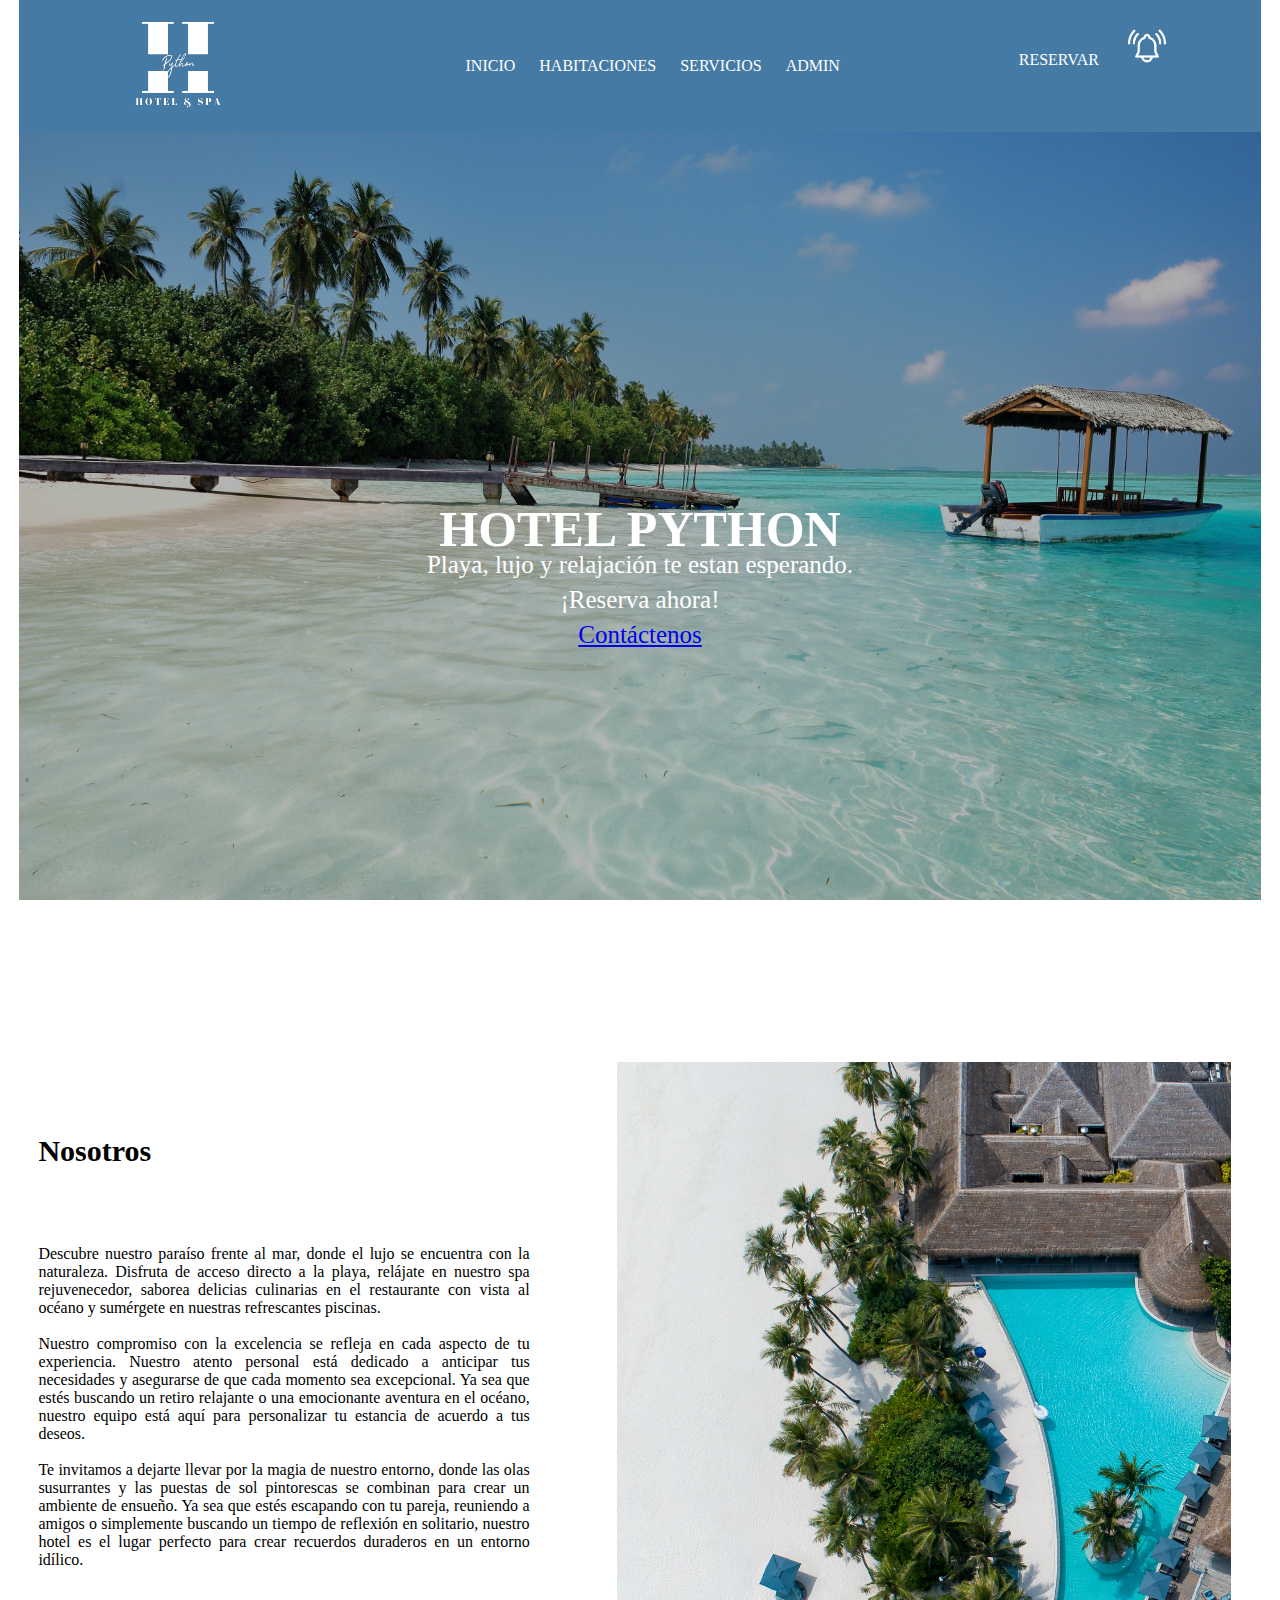
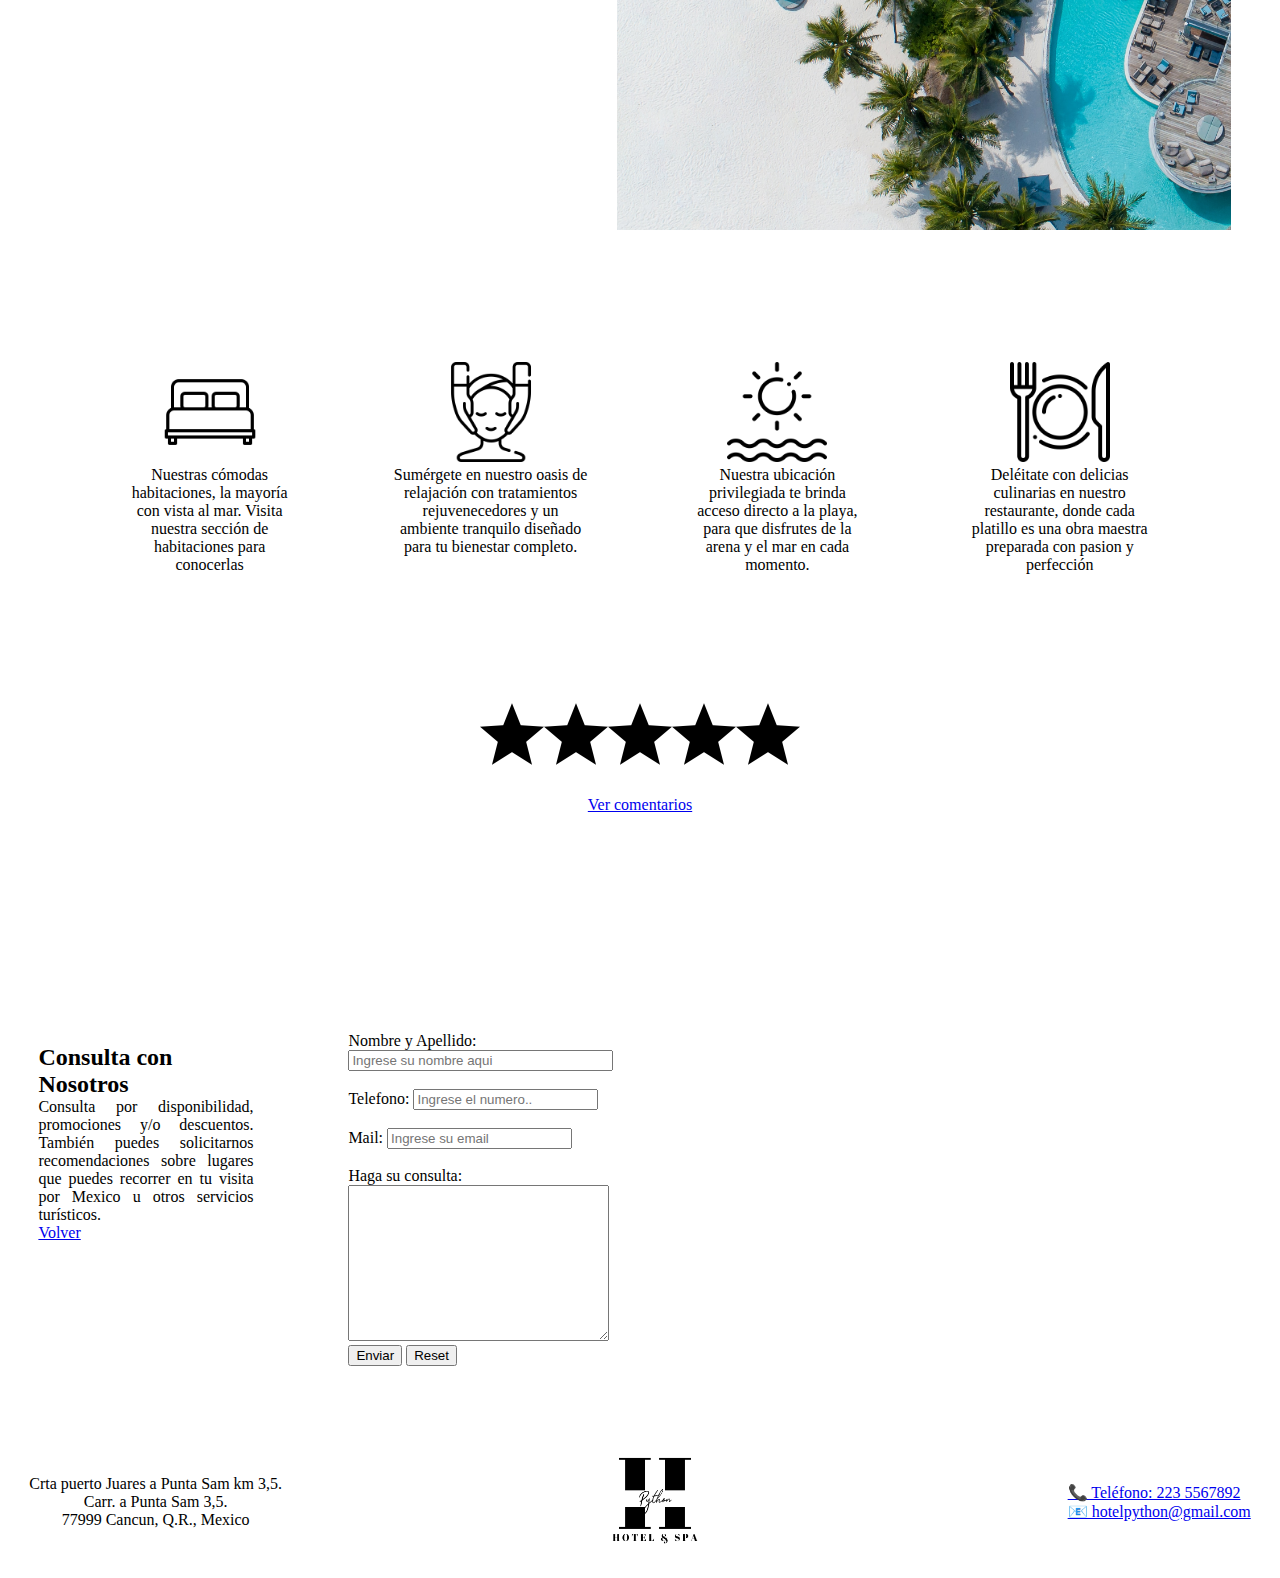
<file: index.html>
<!DOCTYPE html>
<html lang="es">

<head>
    <meta charset="UTF-8">
    <meta name="viewport" content="width=device-width, initial-scale=1.0">
    <title>HOTEL PYTHON</title>
    <link rel="shortcut icon" href="./img/logo4.png" type="image/x-icon">
    <link rel="stylesheet" href="./css/estilos_menu.css">
    <link rel="stylesheet" href="./css/estilos_index.css">
    
</head>

<body>
    <main class="contenedor-principal">

        <section class="menu">
            <div>
                <img src="./img/logo3.png" alt="Logo Hotel Python">
            </div>

            <input type="checkbox" id="menu-check">
            <label id="menu" for="menu-check">
                <span id="menu-abrir">&#9776;</span>
                <span id="menu-cerrar">X</span>
            </label>

            <nav>
                <ul>
                    <li><a href="#inicio">INICIO</a></li>
                    <li><a href="./pages/Habitacion.html">HABITACIONES</a></li>
                    <li><a href="./pages/Servicios.html">SERVICIOS</a></li>
                    <li><a href="./pages/administrador.html">ADMIN</a></li>
                </ul>
            </nav>
            <div class="reservar">
                <a id="reservar-link" href="./pages/Reservar.html">RESERVAR</a>
                <img src="./img/notificacion.png" alt="Campana">
                <audio id="campana-audio" src="./sound/call-to-attention-123107.mp3"></audio>
                <script>
                    const campana = document.querySelector(".reservar img");
                    const reservarLink = document.getElementById("reservar-link");
                    const campanaAudio = document.getElementById("campana-audio");

                    campana.addEventListener("click", () => {
                        campanaAudio.play();
                    });

                    reservarLink.addEventListener("click", (e) => {
                        e.preventDefault(); // Evita la navegación predeterminada
                        campanaAudio.play();
                        setTimeout(() => {
                            // Redirige a la página "Reservar.html" después de que termine el sonido
                            window.location.href = reservarLink.href;
                        }, campanaAudio.duration * 1000); // Espera la duración del sonido en milisegundos antes de redirigir
                    });
                </script>
            </div>


            </div>
        </section>

        <section class="inicio" id="inicio">
            <h1 align="center">HOTEL PYTHON</h1>
            <p>Playa, lujo y relajación te estan esperando. <br>¡Reserva ahora!</p>
            <a href="./Contacto.html">Contáctenos</a>
        </section>


        <section class="nosotros">
            <div>
                <h3>Nosotros</h3>
            </div>
            <div>
                <p>Descubre nuestro paraíso frente al mar, donde el lujo se encuentra con la naturaleza.
                    Disfruta de
                    acceso directo a la playa, relájate en nuestro spa rejuvenecedor, saborea delicias
                    culinarias en
                    el
                    restaurante con vista al océano y sumérgete en nuestras refrescantes piscinas.
                    <br><br>
                    Nuestro compromiso con la excelencia se refleja en cada aspecto de tu experiencia. Nuestro
                    atento
                    personal está dedicado a anticipar tus necesidades y asegurarse de que cada momento sea
                    excepcional.
                    Ya sea que estés buscando un retiro relajante o una emocionante aventura en el océano,
                    nuestro
                    equipo está aquí para personalizar tu estancia de acuerdo a tus deseos.
                    <br><br>
                    Te invitamos a dejarte llevar por la magia de nuestro entorno, donde las olas susurrantes y
                    las
                    puestas de sol pintorescas se combinan para crear un ambiente de ensueño. Ya sea que estés
                    escapando
                    con tu pareja, reuniendo a amigos o simplemente buscando un tiempo de reflexión en
                    solitario,
                    nuestro hotel es el lugar perfecto para crear recuerdos duraderos en un entorno idílico.
                </p>
            </div>
        </section>

        <section class="nosImagen">
            <img src="./img/playa8.jpg" alt="Imagen del hotel">
        </section>



        <section class="servicios">
            <div id="habitaciones">
                <img src="./img/001-cama-matrimonial.png" alt="Habitaciones">
                <p>Nuestras cómodas habitaciones, la mayoría con vista al mar. Visita nuestra sección de
                    habitaciones para conocerlas</p>
            </div>
            <div id="spa">
                <img src="./img/001-facial.png" alt="Spa">
                <p>Sumérgete en nuestro oasis de relajación con tratamientos rejuvenecedores y un ambiente
                    tranquilo
                    diseñado para tu bienestar completo.</p>
            </div>
            <div id="piscinas">
                <img src="./img/002-dom.png" alt="Relax">
                <p>Nuestra ubicación privilegiada te brinda acceso directo a la playa, para que disfrutes de la
                    arena y el mar en cada momento.</p>
            </div>
            <div id="restaurante">
                <img src="./img/004-restaurante.png" alt="Restaurante">
                <p>Deléitate con delicias culinarias en nuestro restaurante, donde cada platillo es una obra
                    maestra
                    preparada con pasion y perfección</p>
            </div>
        </section>


        <section class="estrellas">
            <div class="contenedor-estrellas">
                <img src="./img/006-estrella.png" alt="Estrella">
                <img src="./img/006-estrella.png" alt="Estrella">
                <img src="./img/006-estrella.png" alt="Estrella">
                <img src="./img/006-estrella.png" alt="Estrella">
                <img src="./img/006-estrella.png" alt="Estrella">
            </div>
            <a href="comentarios.html">Ver comentarios</a>
        </section>

        <section class="contacto">
            <h2>Consulta con Nosotros</h2>
            <p>Consulta por disponibilidad, promociones y/o descuentos. También puedes solicitarnos recomendaciones
                sobre lugares que puedes recorrer en tu visita por Mexico u otros servicios turísticos.</p>
            <a href="#inicio">Volver</a>
        </section>

        <section class="formContacto" name="formulario">
            <form id="contactanos" action="show_data.html">
                <label for="firstname">Nombre y Apellido: </label>
                <input size="30" type="text" name="nombre" id="firstname" placeholder="Ingrese su nombre aqui">

                <br><br>
                <label for="number">Telefono:</label>
                <input type="number" name="number" id="telefono" placeholder="Ingrese el numero.." required>

                <br><br>
                <label for="mail">Mail: </label>
                <input type="email" name="mail" id="mail" placeholder="Ingrese su email" required>

                <br><br>
                <label for="comentarios">Haga su consulta:</label> <br>
                <textarea name="comentarios" rows="10" cols="30"></textarea>

                <br>
                <input type="submit" value="Enviar">
                <button type="reset">Reset</button>

                <script src="validacion.js"></script>
            </form>
        </section>

        <section class="ubiContacto">
            <iframe
                src="https://www.google.com/maps/embed?pb=!1m14!1m12!1m3!1d12510.750058863136!2d-86.81204898788846!3d21.213272899505586!2m3!1f0!2f0!3f0!3m2!1i1024!2i768!4f13.1!5e0!3m2!1ses-419!2sar!4v1694613131708!5m2!1ses-419!2sar"
                width="500" height="400" style="border:0;" allowfullscreen="" loading="lazy"
                referrerpolicy="no-referrer-when-downgrade"></iframe>
        </section>


        <footer class="footer">
            <div>
                <p>Crta puerto Juares a Punta Sam km 3,5.
                    <br>Carr. a Punta Sam 3,5.
                    <br>77999 Cancun, Q.R., Mexico
                </p>
            </div>
            <div>
                <img src="./img/logo4.png" alt="Logo Hotel Python">
            </div>
            <div>
                <ul>
                    <li><a
                            href="https://wa.me/542235537891?text=%C2%A1Hola!%20%C2%A1Quiero%20reservar%20lugar!%20%F0%9F%8F%96%EF%B8%8F">📞
                            Teléfono: 223 5567892 </a></li>
                    <li><a href="mailto:hotelpython@gmail.com">📧 hotelpython@gmail.com</a></li>

                </ul>
            </div>

        </footer>
</body>

</html>
</file>
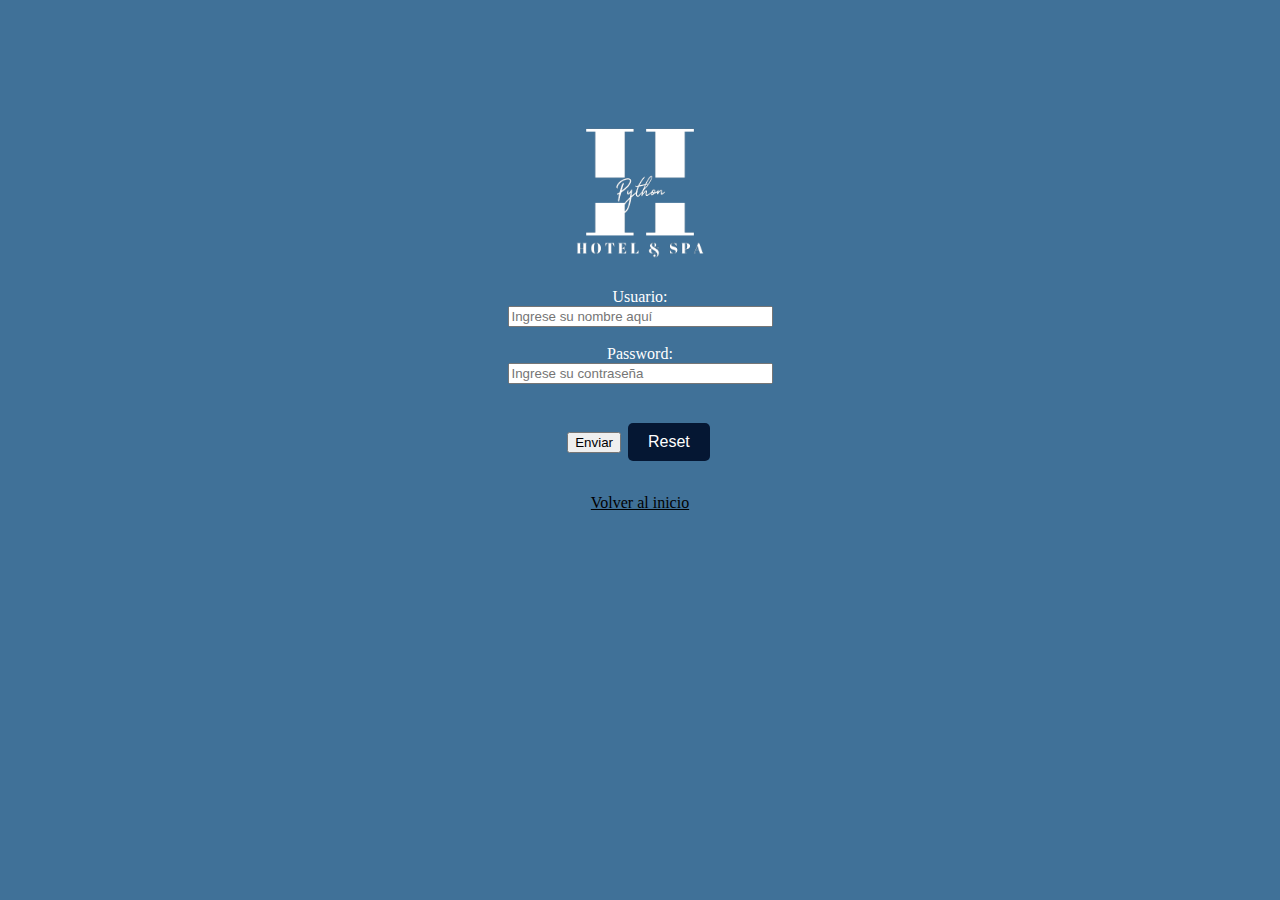
<file: pages/administrador.html>
<!DOCTYPE html>
<html lang="es">

<head>
    <meta charset="UTF-8">
    <meta name="viewport" content="width=device-width, initial-scale=1.0">
    <title>HOTEL PYTHON</title>
    <link rel="shortcut icon" href="../img/logo4.png" type="image/x-icon">
    <link rel="stylesheet" href="../css/estilos_adminitrador.css">
</head>

<body class="administrador">
    <img src="../img/logo3.png" alt="Logo Hotel Python">

    <script>
        function validarContraseña(event) {
            event.preventDefault();
            var usuario = document.getElementById("firstname").value;
            var contraseña = document.getElementById("password").value;
            if (usuario === "python" && contraseña === "admin123") {
                window.location.href = "index_admin.html";
            } else {
                alert("Usuario o contraseña incorrecta");
            }
        }
    </script>

    <form id="contactanos" action="javascript:validarContraseña()" class="formContacto">
        <label for="firstname">Usuario: </label><br>
        <input size="30" type="text" name="firstname" id="firstname" placeholder="Ingrese su nombre aquí"><br><br>
        <label for="password">Password:</label><br>
        <input size="30" type="password" name="password" id="password" placeholder="Ingrese su contraseña"><br><br><br>
        <input type="submit" value="Enviar" onclick="validarContraseña(event)">
        <button type="reset">Reset</button>
    </form>
    <a href="../index.html">Volver al inicio</a>

    <script>
      function validarContraseña(event) {
        event.preventDefault();
        var usuario = document.getElementById("firstname").value;
        var contraseña = document.getElementById("password").value;
        if (usuario === "python" && contraseña === "admin123") {
          window.location.href = "index_admin.html";
        } else {
          alert("Usuario o contraseña incorrecta");
        }
      }
    </script>
  </body>
</html>
</file>
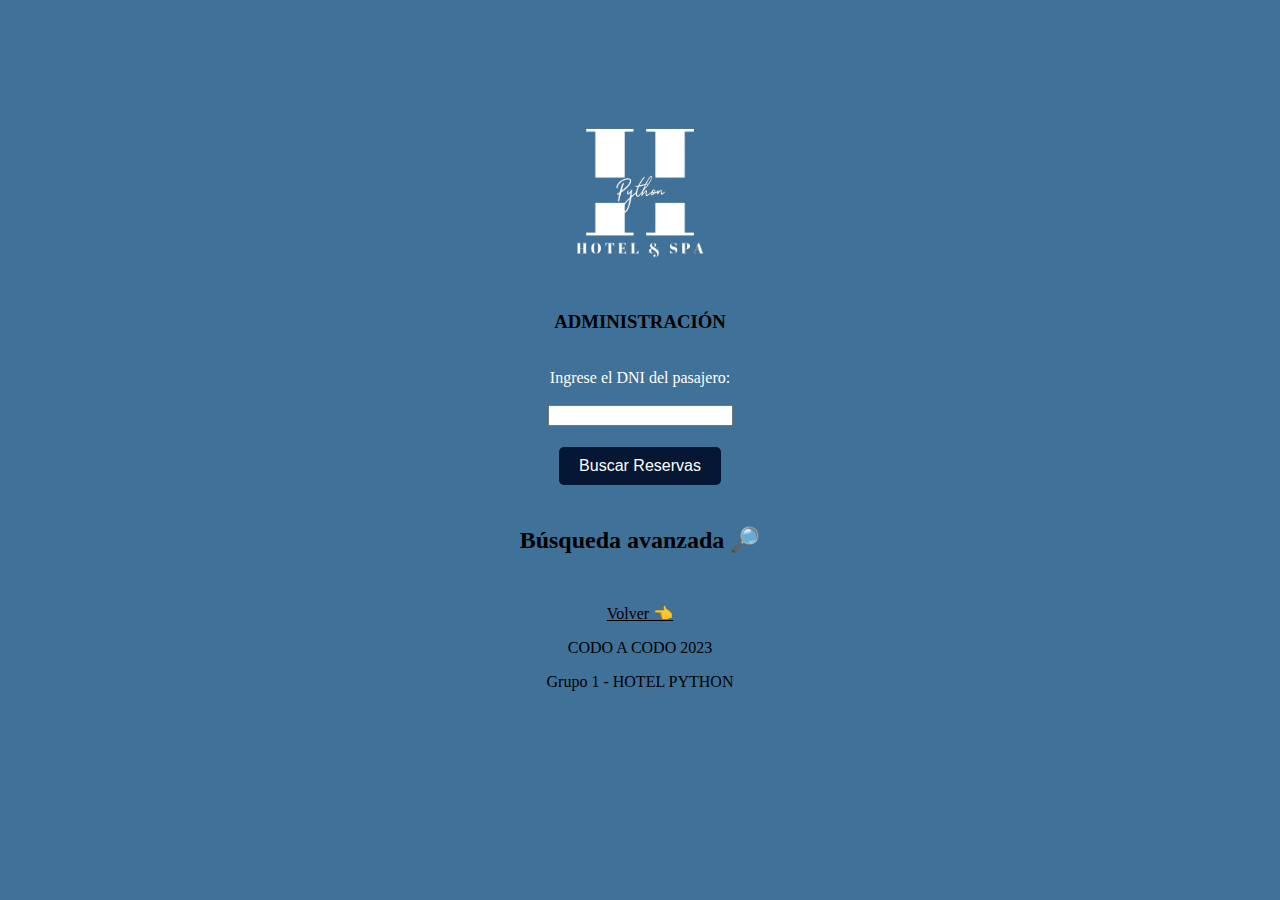
<file: pages/buscar_dni.html>
<!DOCTYPE html>
<html lang="es">

<head>
    <meta charset="UTF-8">
    <meta http-equiv="X-UA-Compatible" content="IE=edge">
    <meta name="viewport" content="width=device-width, initial-scale=1.0">
    <title>HOTEL PYTHON - Buscar Reservas por DNI</title>
    <link rel="shortcut icon" href="../img/logo4.png" type="image/x-icon">
    <link rel="stylesheet" href="../css/estilos_adminitrador.css"> 
</head>

<body class="administrador">
    <header class="inicio">
        <div class="logo">
            <img src="../img/logo3.png" alt="Logo Hotel Python">
        </div>
        <div class="titulo">
            <h3><b>ADMINISTRACIÓN</b></h3>
        </div>
    </header>

    <main>
        <div class="acciones">
            <form id="buscarPorDNIForm" action="http://127.0.0.1:5000/reservas">
                <br>
                <label for="dni">Ingrese el DNI del pasajero:</label>
                <br><br>
                <input type="text" id="dni" name="dni" required>
                <br><br>
                <button type="submit"> Buscar Reservas</button>
                <br><br>
            </form>
        </div>
    </main>

    <div class="listado">
            <div class="tabla">
                <h2>Búsqueda avanzada 🔎</h2>
                <table id="reservasTable">
                    
                    <tbody id="tablaReservas">
                    </tbody>
                </table>
            </div>
            
    </div>

    <footer class="footer">
        <div class="administrador">
            <a href="./index_admin.html">Volver 👈</a>
        </div>
        <div>
            <p>CODO A CODO 2023</p>
            <p>Grupo 1 - HOTEL PYTHON</p>
        </div>
    </footer>

    <script>
        document.getElementById('buscarPorDNIForm').addEventListener('submit', function (event) {
            event.preventDefault(); // Evitar que se envíe el formulario de forma convencional

            // Obtener el valor del campo DNI
            const dni = document.getElementById('dni').value;

            // Realizar la solicitud GET al servidor
            fetch(`http://127.0.0.1:5000/reservas/${dni}`)
                .then(function (response) {
                    if (response.ok) {
                        return response.json();
                    } else if (response.status === 403) {
                        throw new Error("Reserva no registrada");
                        alert('DNI inexistente');
                    } else {
                        throw new Error("Error en la solicitud");
                        alert('Error en el servidor');
                    }
                })
                .then(function (data) {
                    // Lógica para manejar la respuesta exitosa (data)
                    console.log(data);
                    actualizarTablaReservasDni(data);
                    document.getElementById('reservasTable').scrollIntoView({ behavior: 'smooth' });

                })
                .catch(function (error) {
                    // Lógica para manejar errores
                    console.error(error.message);
                    alert('DNI no encontrado, inténtelo nuevamente');
                });
        });

        
        function actualizarTablaReservasDni(data) {
    let tablaReservasDni = document.getElementById('tablaReservas');
    
    // Limpiar contenido actual de la tabla
    tablaReservasDni.innerHTML = '';

    // Verificar si data es un objeto
    if (typeof data === 'object' && data !== null) {
        // Especificar el orden de las columnas
        const columnas = ['apellido', 'nombre', 'dni', 'correo', 'cantidad', 'habitacion', 'ingreso', 'egreso'];

        // Crear una fila de encabezado
        let encabezado = document.createElement('tr');
        for (let columna of columnas) {
            let th = document.createElement('th');
            th.textContent = columna;
            encabezado.appendChild(th);
        }
        tablaReservasDni.appendChild(encabezado);

        // Crear una fila de datos
        let fila = document.createElement('tr');
        for (let columna of columnas) {
            let td = document.createElement('td');
            td.textContent = data[columna];
            fila.appendChild(td);
        }
        tablaReservasDni.appendChild(fila);
    } else {
        console.error("Los datos de reserva no son un objeto iterable.");
    }
}


    </script>

</body>

</html>
</file>
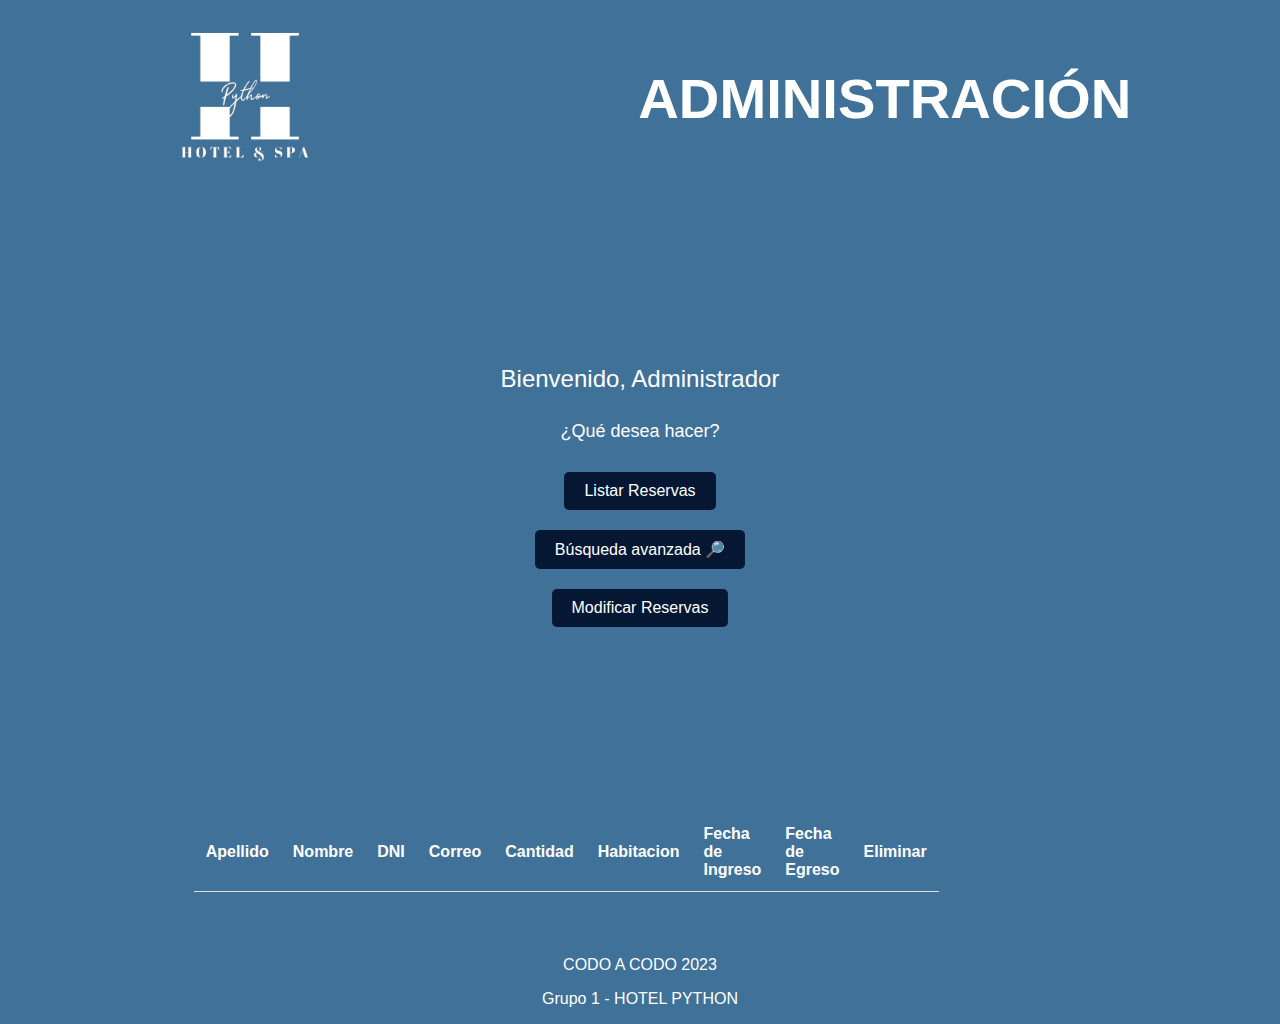
<file: pages/index_admin.html>
<!DOCTYPE html>
<html lang="es">

<head>
    <meta charset="UTF-8">
    <meta http-equiv="X-UA-Compatible" content="IE=edge">
    <meta name="viewport" content="width=device-width, initial-scale=1.0">
    <title>HOTEL PYTHON</title>
    <link rel="shortcut icon" href="../img/logo4.png" type="image/x-icon">
    <link rel="stylesheet" href="../css/estilos_listados.css">
    <script src="https://cdn.jsdelivr.net/npm/bootstrap@5.3.2/dist/js/bootstrap.bundle.min.js"
        integrity="sha384-C6RzsynM9kWDrMNeT87bh95OGNyZPhcTNXj1NW7RuBCsyN/o0jlpcV8Qyq46cDfL"
        crossorigin="anonymous"></script>

</head>

<body class="container">
    <header class="inicio">
        <div class="logo">
            <img src="../img/logo3.png" alt="Logo Hotel Python">
        </div>
        <div class="titulo">
            <h3><b>ADMINISTRACIÓN</b></h3>
        </div>
    </header>

    <main>
        <div class="acciones">
            <p class="bienvenida">Bienvenido, Administrador</p>
            <p class="submensaje">¿Qué desea hacer?</p>
            <button onclick="listarReservas()">Listar Reservas</button>
            <button onclick="buscarPorDNI()">Búsqueda avanzada 🔎</button>
            <button onclick="modificar_reserva()">Modificar Reservas</button>
        </div>

    </main>

    <main class="listado">
        <div class="tabla">
            <table id="reservasTable">
                <thead>
                    <tr>
                        <th scope="col">Apellido</th>
                        <th scope="col">Nombre</th>
                        <th scope="col">DNI</th>
                        <th scope="col">Correo</th>
                        <th scope="col">Cantidad</th>
                        <th scope="col">Habitacion</th>
                        <th scope="col">Fecha de Ingreso</th>
                        <th scope="col">Fecha de Egreso</th>
                        <th scope="col">Eliminar</th>
                    </tr>
                </thead>
                <tbody id="tablaReservas">
                </tbody>
            </table>
        </div>
    </main>

    <footer class="footer">
        <div>
            <p>CODO A CODO 2023</p>
            <p>Grupo 1 - HOTEL PYTHON</p>
        </div>
    </footer>

    <script>
        const URL = "http://127.0.0.1:5000/";
        //const URL = "https://NataliaBrenda91.mysql.pythonanywhere-services.com/";

        function formatearFecha(fecha) {
            const opciones = { day: '2-digit', month: '2-digit', year: 'numeric' };
            return new Date(fecha).toLocaleDateString('es-ES', opciones);
        }

        function listarReservas() {
            // Obtener la tabla de reservas por ID
            const reservasTable = document.getElementById('reservasTable');

            // Desplaza la vista hacia la tabla de reservas
            reservasTable.scrollIntoView({ behavior: 'smooth' });
        }

        function buscarPorDNI() {
            // Realizar la lógica para buscar reservas por DNI aquí
            window.location.href = 'buscar_dni.html';
        }

        // Realizamos la solicitud GET al servidor para obtener todas las reservas
        fetch(URL + 'reservas')
            .then(function (response) {
                if (response.ok) { return response.json(); }
            })
            .then(function (data) {
                let tablaReservas = document.getElementById('tablaReservas');

                // Iteramos sobre las reservas y agregamos filas a la tabla
                for (let reserva of data) {
                    let fila = document.createElement('tr');
                    fila.innerHTML =
                        '<td>' + reserva.apellido + '</td>' +
                        '<td>' + reserva.nombre + '</td>' +
                        '<td>' + reserva.dni + '</td>' +
                        '<td>' + reserva.correo + '</td>' +
                        '<td align="right">' + reserva.cantidad + '</td>' +
                        '<td align="right">' + reserva.habitacion + '</td>' +
                        '<td>' + formatearFecha(reserva.ingreso) + '</td>' +
                        '<td>' + formatearFecha(reserva.egreso) + '</td>' +
                        '<td>' +
                        '<button class="eliminar" onclick="eliminar_reserva(' + reserva.dni + ')">X</button>' +
                        '</td>';
                    tablaReservas.appendChild(fila);
                }
            })
            .catch(function (error) {
                // Código para manejar errores
                alert('Error al obtener las reservas.');
            });

        function modificar_reserva() {
            // Realizar la lógica para modificar reserva aquí
            window.location.href = 'modificar_reserva.html';


        }

        function eliminar_reserva(dni) {
            // Realizar la lógica para eliminar reserva aquí
            const reservasTable = document.getElementById('reservasTable');

            alert('Eliminar reserva con dni: ' + dni);

            if (confirm('¿Estas seguro de que quieres eliminar esta reserva?')) {
                fetch(URL + `reservas/${dni}`, { method: 'DELETE' })
                    .then(response => {
                        if (response.ok) {
                            alert('Reserva eliminada correctamente.');
                        }
                    })
                    .catch(error => {
                        alert(error.message);
                    })
            }
        }

    </script>


</body>

</html>
</file>
<file: css/estilos_menu.css>
/*--------------------------------------------------------------------------------------------------------------------------------*/
/* Para COMPUTADORAS */
/*--------------------------------------------------------------------------------------------------------------------------------*/
/*----------------*/
/*Estilos Menu/
/*----------------*/

#menu-check,
#menu {
    display: none;
}

.menu {
    display: flex;
    justify-content: space-around;
    align-items: center;
    background-color: #457AA4;
    color: #FFFFFF;
    position: -webkit-sticky;
    position: sticky;
    top: 0;
    width: 97vw;
}

.menu img {
    width: 10vw;
    margin: 0px 15px;
    transition: transform 0.5s;
}

.menu img:hover {
    transform: scale(1.2)
}

.menu ul {
    list-style: none;
    color: #FFFFFF;
}

.menu ul li {
    display: inline-block;
}

.menu li a {
    color: #FFFFFF;
    padding: 10px;
    text-decoration: none;
}

.menu li a:hover {
    background-color: #0000001f;
    animation: 0.5s infinite boton-menu;
    border-radius: 40px;
}

.menu a {
    color: #FFFFFF;
    padding: 10px;
    text-decoration: none;
}

.menu a:hover {
    background-color: #0000001f;
    animation: 0.5s infinite boton-menu;
    border-radius: 40px;
}

.reservar {
    padding-bottom: 4vh;
}

.reservar img {
    width: 3vw;
}

@keyframes swing {
    0% {
        transform: rotate(0deg);
    }

    20% {
        transform: rotate(10deg);
    }

    40% {
        transform: rotate(-10deg);
    }

    60% {
        transform: rotate(5deg);
    }

    80% {
        transform: rotate(-5deg);
    }

    100% {
        transform: rotate(0deg);
    }
}

.reservar img:hover {
    animation: swing 2s infinite;
    transform-origin: 50% 100%;
}

.reservar img {
    transition: transform 0.2s;
    /* Agrega una transición suave */
}

.reservar:hover img {
    transform: scale(1.2);
    /* Aumenta el tamaño en un 20% */
}



/*--------------------------------------------------------------------------------------------------------------------------------*/
/* Para TABLETS */
/*--------------------------------------------------------------------------------------------------------------------------------*/

@media (max-width: 1000px) {
 
    /*----Menu----*/

    .menu {
        justify-content: space-around;
        font-size: 13px;

    }

    .reservar {
        padding-top: 1vh;
    }
}

    /*--------------------------------------------------------------------------------------------------------------------------------*/
    /* Para CELULARES */
    /*--------------------------------------------------------------------------------------------------------------------------------*/


    @media (max-width: 760px) {
         /*----Menu----*/

        #menu-check:not(:checked)~nav {
            display: none;
        }

        #menu-check:checked~nav {
            display: block;
        }

        #menu {
            display: block;
            color: #FFFFFF;
            font-size: 1.6em;
            font-weight: bold;
            padding: 0.2em;
            border-radius: 0.2em;
            position: absolute;
            left: 1em;
            z-index: 9999;
        }

        #menu:hover {
            color: #457AA4;
            background-color: #ffffff70;
        }

        #menu-cerrar {
            display: none;
        }

        #menu-check:checked~label #menu-abrir {
            display: none;
        }

        #menu-check:checked~label #menu-cerrar {
            display: block;
        }

        .menu nav {
            position: absolute;
            top: 3em;
            left: 0;
            height: 100%;
            background-color: #457AA4;
            opacity: 0.8;
            color: #FFFFFF;
            font-size: 1.3em;

        }

        .menu nav ul li {
            display: block;
            text-align: left;
        }

        .menu nav ul li a:hover {
            background: none;
        }

        .reservar {
            padding-left: 0px;
        }
    }
</file>
<file: css/estilos_index.css>
*{
    margin: 0;
    box-sizing: border-box;
}

/* Posicionamiento del Grid */

/*--------------------------------------------------------------------------------------------------------------------------------*/
                                                 /* Para COMPUTADORAS */
/*--------------------------------------------------------------------------------------------------------------------------------*/

.contenedor-principal{

    display: grid;
  
    grid-template-columns: repeat(4, auto);
    grid-template-rows: repeat(7, auto);
  
    /* Alinea horizontalmente */
    justify-items: center; 
    /* Alinea verticalmente 
      align-items: center; */
  
    justify-content: space-around;
    align-content: center;
  
  
    grid-template-areas: "nav         nav         nav           nav"
                         "inicio      inicio      inicio        inicio"
                         "nosotros    nosotros    nosImagen     nosImagen"
                         "servicios   servicios   servicios     servicios"
                         "estrellas   estrellas   estrellas     estrellas"
                         "contacto    formulario  formulario    ubicacion"
                         "footer      footer      footer        footer"
  
  }
  

/*----------------*/
/*Estilos Menu/
/*----------------*/

.contenedor-principal .menu{
    grid-area: nav;
}

#menu-check, #menu {
    display: none;
}

.menu{
    display: flex;
    justify-content: space-around;
    align-items: center;
    background-color: #457AA4;
    color: #FFFFFF;
    position: -webkit-sticky;
    position: sticky;
    top: 0;
    width: 97vw;
}

.menu img{
    width: 10vw;
    margin: 0px 15px;
    transition: transform 0.5s;
}

.menu img:hover{
    transform: scale(1.2)
}

.menu ul{
    list-style: none;
    color: #FFFFFF;
}

.menu ul li{
    display: inline-block;
}

.menu li a{
    color: #FFFFFF;
    padding: 10px;
    text-decoration: none;
}

.menu li a:hover{
    background-color: #0000001f;
    animation: 0.5s infinite boton-menu;
    border-radius: 40px;
}

.menu a{
    color: #FFFFFF;
    padding: 10px;
    text-decoration: none;
}

.menu a:hover{
    background-color: #0000001f;
    animation: 0.5s infinite boton-menu;
    border-radius: 40px;
}

.reservar{
    padding-bottom: 4vh;
}

.reservar img{
    width: 3vw;
}

@keyframes swing{
    0%{
        transform: rotate(0deg);
    }
    20%{
        transform: rotate(10deg);
    }
    40%{
        transform: rotate(-10deg);
    }
    60%{
        transform: rotate(5deg);
    }
    80%{
        transform: rotate(-5deg);
    }
    100%{
        transform: rotate(0deg);
    }
}

.reservar img:hover{
    animation: swing 2s infinite;
    transform-origin: 50% 100%;
}

.reservar img {
    transition: transform 0.2s; /* Agrega una transición suave */
}

.reservar:hover img {
    transform: scale(1.2); /* Aumenta el tamaño en un 20% */
}



/*----------------*/
/*Estilos Inicio*/
/*----------------*/


.contenedor-principal .inicio{
    grid-area: inicio;
}

.inicio{
    display: flex;
    flex-direction: column;

    align-content: center;
    justify-content: center;
    align-items: center;

    font-size: 25px;
    line-height: 35px;
    text-align: center;
    color: #fff;

    background-image: linear-gradient(rgba(5,7,12,0.3), rgba(5,7,12,0.3)), url(../img/playa4.jpg);
    background-attachment: fixed;
    background-size: cover;
    width: 97vw;
    height: 100vh;
}

.inicio a:hover{
    background-color: #0000001f;
    animation: 0.5s infinite boton-menu;
    border-radius: 40px;
}

/*----------------*/
/*Estilos Nosotros*/
/*----------------*/


.contenedor-principal .nosotros{
    grid-area: nosotros;
    justify-content: flex-start;
}

.nosotros div {
    display: flex;
 
    padding: 3vw;

    justify-content: flex-start;
    align-content: flex-start;
    align-self: center;

    text-align: justify;
}

.nosotros div h3{
    font-size: 30px;
    padding-top: 5vw;
}


/*----------------*/
/*Estilos NosImagen*/
/*----------------*/

.contenedor-principal .nosImagen{
    grid-area: nosImagen;
}

.nosImagen img{
    padding-top: 30px;
    width: 48vw
}



/*----------------*/
/*Estilos Servicios*/
/*----------------*/

.contenedor-principal .servicios{
    grid-area: servicios;
  }

.servicios {
    display: flex;
    padding: 10vw;
    justify-content: space-around;
    gap: 8vw;
    text-align: center;

}
.servicios img{
    width: 100px;
}


 
/*----------------*/
/*Estilos Estrellas*/
/*----------------*/

.contenedor-principal .estrellas{
    grid-area: estrellas;
    padding-bottom: 15vw;
    justify-content: center; /* Centra horizontalmente */
    align-items: center;     /* Centra verticalmente */
    height: 100%; 
}   

.contenedor-estrellas {
    display: flex;
    justify-content: center;
}

.estrellas img{
    width: 5vw;   
}

.estrellas a {
    text-align: center; /* Centra el texto horizontalmente */
    display: block;    /* Hace que el enlace sea un bloque para que el texto se muestre en una línea debajo de las estrellas */
    margin-top: 30px;   /* Agrega espacio entre las estrellas y el enlace */
}


/*----------------*/
/*Estilos Contacto*/
/*----------------*/

  
.contenedor-principal .contacto{
    grid-area: contacto;
}


.contacto {
    display: flex;
    flex-direction: column;
    padding: 3vw;
    justify-content: flex-start;
    align-items: flex-start;
}

.contacto p{
    text-align: justify;
}


/*----------------*/
/*Estilos formContacto*/
/*----------------*/

.contenedor-principal .formContacto{
    grid-area: formulario;
}


.formContacto {
    display: flex;
    flex-direction: column;
    width: 27vw;
    padding-top: 2vw;
}

/* darle formato al formulario con bootstrap */


/*----------------*/
/*Estilos ubiContacto*/
/*----------------*/

.contenedor-principal .ubiContacto{
    grid-area: ubicacion;
  }

.ubiContacto {
    display: flex;
    padding: 10px;
}




/*----------------*/
/*Estilos footer*/
/*----------------*/
 
.contenedor-principal .footer{
    grid-area: footer;
}

.footer {
    display: flex;
    justify-content: space-between;
    align-items: center;
    background-color: #FFFFFF;
    color: #000000;
    padding: 10px;
    width: 97vw;
}

.footer img {
    width: 10vw;
    margin: 0px 15px;
}

.footer ul {
    list-style: none;
}

.footer div p{
    text-align: center;
}





/*--------------------------------------------------------------------------------------------------------------------------------*/
                                                      /* Para TABLETS */
/*--------------------------------------------------------------------------------------------------------------------------------*/

@media (max-width: 1000px) {
    .contenedor-principal{
      display: grid;
  
      grid-template-columns: auto auto;
      grid-template-rows: repeat(9, auto);
  
  
      /* Alinea horizontalmente */
      justify-items: center;
      /* Alinea verticalmente 
          align-items: center; */
  
      justify-content: space-evenly;
      align-content: center;
  
      /*Tengo que ver de cambiar el menu, capaz que poner parte en hamburguesa y dejar el logo y el reservar */
  
  
      grid-template-areas: "nav          nav"
                           "inicio       inicio"
                           "nosotros     nosotros"
                           "nosImagen    nosImagen"
                           "servicios    servicios"
                           "estrellas    estrellas"
                           "contacto     formulario"
                           "ubicacion    ubicacion"
                           "footer       footer"
    }
  
    /*----Menu----*/
    
    .menu{
        justify-content: space-around;
        font-size: 13px;

    }

    .reservar{
        padding-top: 1vh;
    }

    

    /*----Inicio----*/


    /*----Nosotros----*/

    .nosotros div{
        width: 80vw;
        padding: 30px;
        padding-top: 5px;
        padding-bottom: 5px;
    }

    .nosImagen img {
      width: 70vw
    }
  
    /*----Servicios----*/

    .servicios{
        padding-bottom: 50px;
    }    

    .estrellas{
        padding-bottom: 10vw;
    }

    /*----Contacto----*/

    .contacto p{
        width: 40vw;
        text-align: justify;
    }

    .formContacto{
        width: 40vw;
    }


    /*----Footer----*/


  }


/*--------------------------------------------------------------------------------------------------------------------------------*/
                                                   /* Para CELULARES */
/*--------------------------------------------------------------------------------------------------------------------------------*/


@media (max-width: 760px) {
    .contenedor-principal {
      display: grid;
  
      grid-template-columns: auto;
      grid-template-rows: repeat(11, auto);
  
  
      /* Alinea horizontalmente */
      justify-items: center;
      /* Alinea verticalmente 
          align-items: center; */
  
      justify-content: space-evenly;
      align-content: center;
  
      /*Tengo que cambiar el menu, ponerlo hamburguesa*/
  
      grid-template-areas:  "nav"
                            "inicio"
                            "nosotros"
                            "nosImagen"     
                            "servicios"
                            "servicios"
                            "estrellas"
                            "contacto"
                            "formulario"
                            "ubicacion"
                            "footer"                      
    }
   

/*----Menu----*/
    /* modificar el menu y ponerlo tipo hamburguesa. Tambien probar de sacar la palabra "reservar" y dejar la campanita como boton*/    

    #menu-check:not(:checked) ~ nav{
        display: none;
    }
    #menu-check:checked ~ nav{
        display: block;
    }

    #menu{
        display: block;
        color: #FFFFFF;
        font-size: 1.6em;
        font-weight: bold;
        border-radius: 0.2em;
        padding: 0.2em;
        position: absolute;        
        z-index: 9999;
    }

    #menu:hover{
        color: #457AA4;
        background-color: #ffffff70;
    }

    #menu-cerrar{
        display: none;
    }

    #menu-check:checked ~ label #menu-abrir{
        display: none;
    }
    #menu-check:checked ~ label #menu-cerrar{
        display: block;
    }

    .menu nav{
        position: absolute;
        top: 4em;
        height: 100%;
        background-color: #457AA4;
        opacity: 0.7;
        color: #FFFFFF;
        font-size: 1em;
        
    }

    .menu nav ul li{
       display: block;
       text-align: left ;
    }

    .menu nav ul li a:hover{
        background: none;
    }

    .reservar{
        padding-left: 0px;
    }
    
        /*----Inicio----*/
    
        .inicio{
        font-size: 20px;
        line-height: 25px;
        text-align: center;
        color: #fff;
    
        }
    
    
        /*----Nosotros----*/
    
    
    
        /*----Servicios----*/
    
        .servicios{
        flex-wrap: wrap;
        }
    
    
        /*----Contacto----*/
        .contacto{
            width: 50vw;
            align-items: center;
            padding-bottom: 10vw;
        }
    
        .contacto p{
            width: 70vw;
        }
    
    
        .formContacto{
            width: 70vw;
        }
    
    
        .ubiContacto{
            width: 70vw;
        }
    
    
        /*----Footer----*/
        /* modificar le footer para que queden solo los iconos */
    
        .footer img{
            width: 20vw;
        }
    
        .footer div p{
            font-size: 2vw;
        }
    

  }
</file>
<file: css/estilos_adminitrador.css>
body{
    margin: 6em;
    background-color: #407198;
}

img{
    width: 15vw;
    
}

form{
    color: #FFFFFF;
}

.administrador{
    display: flex;
    flex-direction: column;

    align-items:center ;

    text-align: center;

}



a{
    padding-top: 30px;
    color: black;
}

button {
    padding: 10px 20px;
    margin: 3px;
    cursor: pointer;
    border: none;
    border-radius: 5px;
    font-size: 16px;
    text-align: center;
    text-decoration: none;
    color: rgb(255, 255, 255);
    background-color: rgb(5, 23, 51); /* Color azul para los botones */
}
</file>
<file: css/estilos_listados.css>
body{
    background-color: #407198;
    margin: 0;
    padding: 0;
    font-family: 'Arial', sans-serif;
}

.inicio{
    display: flex;
    justify-content: space-around;
    align-items: center;
}

.acciones{
    display: flex;
    flex-direction: column;
    justify-content: center;
    align-items: center;
    height: 65vh;
    color: #ffffff;
}

/* Estilo para el mensaje de bienvenida */
.acciones p {
    font-size: 24px; 
    text-align: center;
    margin-bottom: 10px; 
}

/* Estilo para el submensaje */
.acciones p.submensaje {
    font-size: 18px; 
    text-align: center;
    margin-bottom: 20px; 
}


/*---------------------------*/
/*----Estilo para el logo----*/
/*---------------------------*/

img{
    width: 15vw;
}


/*-----------------------------*/
/*----Estilo para el titulo----*/
/*-----------------------------*/

.inicio .titulo{
    font-size: 3em;
    color:#ffffff;

}

/*----------------------------*/
/*----Estilo para la tabla----*/
/*----------------------------*/

.listado{
    display: flex;
    justify-content: center;
    align-items: center;
    padding-top: 2em;
    padding-bottom: 3em;
}

/*----Estilo para la tabla----*/
.listado table {
    border-collapse: collapse;
    width: 80%;
}

.listado th, .listado td {
    padding: 12px; /* Ajusta el valor según tu preferencia */
    text-align: left;
    border-bottom: 1px solid #ddd;
}

.listado th {
    background-color: #407198;
    color: white;
}


/* Estilo para los botones de acciones */
.acciones button {
    padding: 10px 20px;
    margin: 10px;
    cursor: pointer;
    border: none;
    border-radius: 5px;
    font-size: 16px;
    text-align: center;
    text-decoration: none;
    color: rgb(255, 255, 255);
    background-color: rgb(5, 23, 51); /* Color azul para los botones */
}


/* Estilo para el botón Modificar */
.listado table button.modificar {
    padding: 10px 20px;
    background-color: rgb(5, 23, 51);
    color: white;
}

/* Estilo para el botón Eliminar */
.listado table button.eliminar {
    padding: 10px 20px;
    background-color: #6e132f;
    color: white;
}


/*-----------------------------*/
/*----Estilo para el footer----*/
/*-----------------------------*/

.footer{
    text-align: center;
}

.footer p{
    color: #ffffff;
}
</file>
